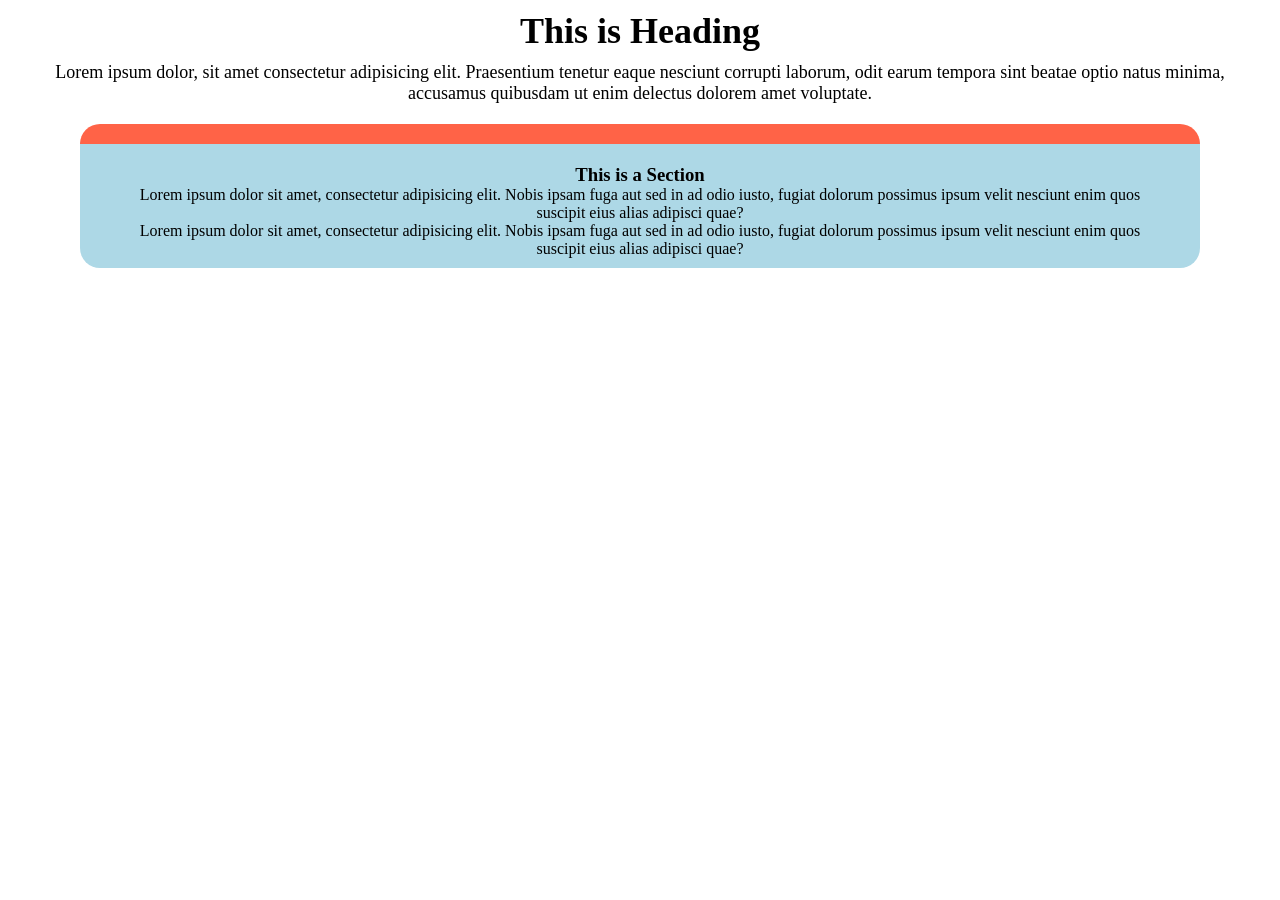
<file: Index.html>
<!DOCTYPE html>
<html lang="en">
<head>
    <meta charset="UTF-8">
    <meta name="viewport" content="width=device-width, initial-scale=1.0">
    <title>Practice 3</title>
    <link rel="stylesheet" href="./styles/style2.css">
</head>
<body>
    
    <h3 class="main-heading">This is Heading</h3>
    <p class="main-para">Lorem ipsum dolor, sit amet consectetur adipisicing elit. Praesentium tenetur eaque nesciunt corrupti laborum, odit earum tempora sint beatae optio natus minima, accusamus quibusdam ut enim delectus dolorem amet voluptate.</p>

    <div class="main-div">
        <h3>This is a Section</h3>
        <p>Lorem ipsum dolor sit amet, consectetur adipisicing elit. Nobis ipsam fuga aut sed in ad odio iusto, fugiat dolorum possimus ipsum velit nesciunt enim quos suscipit eius alias adipisci quae?</p>
        <p>Lorem ipsum dolor sit amet, consectetur adipisicing elit. Nobis ipsam fuga aut sed in ad odio iusto, fugiat dolorum possimus ipsum velit nesciunt enim quos suscipit eius alias adipisci quae?</p>
    </div>

</body>
</html>
</file>
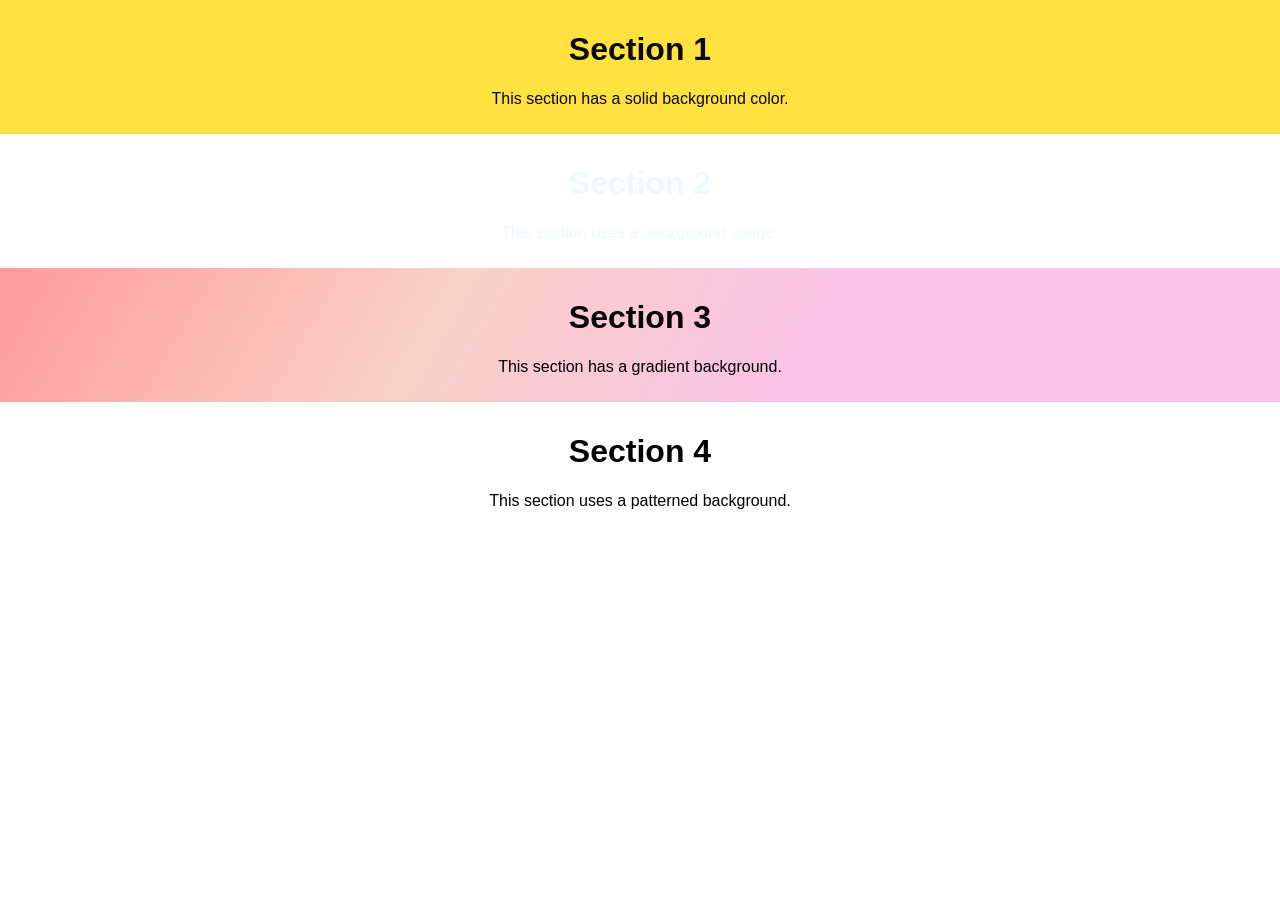
<file: multiple sections.html>
<!DOCTYPE html>
<html lang="en">
<head>
    <meta charset="UTF-8">
    <meta name="viewport" content="width=device-width, initial-scale=1.0">
    <title>multiple sections</title>
    <link rel="stylesheet" href="./styles/sections.css">
</head>
<body>
    <div class="section1">
        <h1>Section 1</h1>
        <p>This section has a solid background color.</p>
      </div>
      <div class="section2">
        <h1>Section 2</h1>
        <p>This section uses a background image.</p>
      </div>
      <div class="section3">
        <h1>Section 3</h1>
        <p>This section has a gradient background.</p>
      </div>
      <div class="section4">
        <h1>Section 4</h1>
        <p>This section uses a patterned background.</p>
      </div>
</body>
</html>
</file>
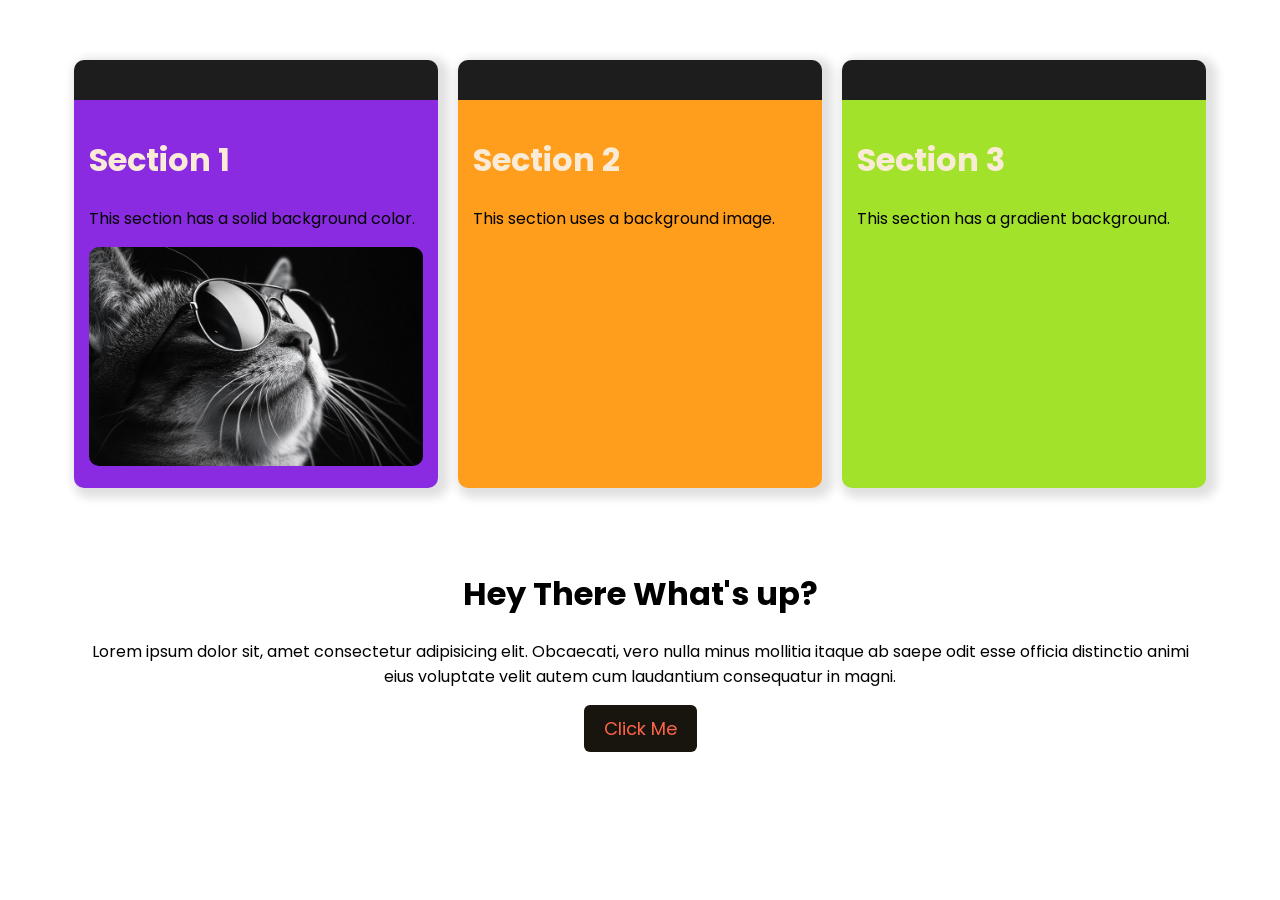
<file: Multiple.html>
<!DOCTYPE html>
<html lang="en">
<head>
    <meta charset="UTF-8">
    <meta name="viewport" content="width=device-width, initial-scale=1.0">
    <title>multiple sections</title>
    <link rel="stylesheet" href="./styles/styles.css">
</head>
<div>
      <div class="wrapper">
        <div class="section">
            <h1>Section 1</h1>
            <p>This section has a solid background color.</p>
            <img src="./Image/1.jpg" alt="">
          </div>
          <div class="section">
            <h1>Section 2</h1>
            <p>This section uses a background image.</p>
          </div>
          <div class="section">
            <h1>Section 3</h1>
            <p>This section has a gradient background.</p>
          </div>
      </div>
    <div class="m">
      <h1 class="second">Hey There What's up?</h1>
      <p class="second-p">Lorem ipsum dolor sit, amet consectetur adipisicing elit. Obcaecati, vero nulla minus mollitia itaque ab saepe odit esse officia distinctio animi eius voluptate velit autem cum laudantium consequatur in magni.</p>
      <button class="btn">Click Me</button>
    </div>
</body>
</html>
</file>
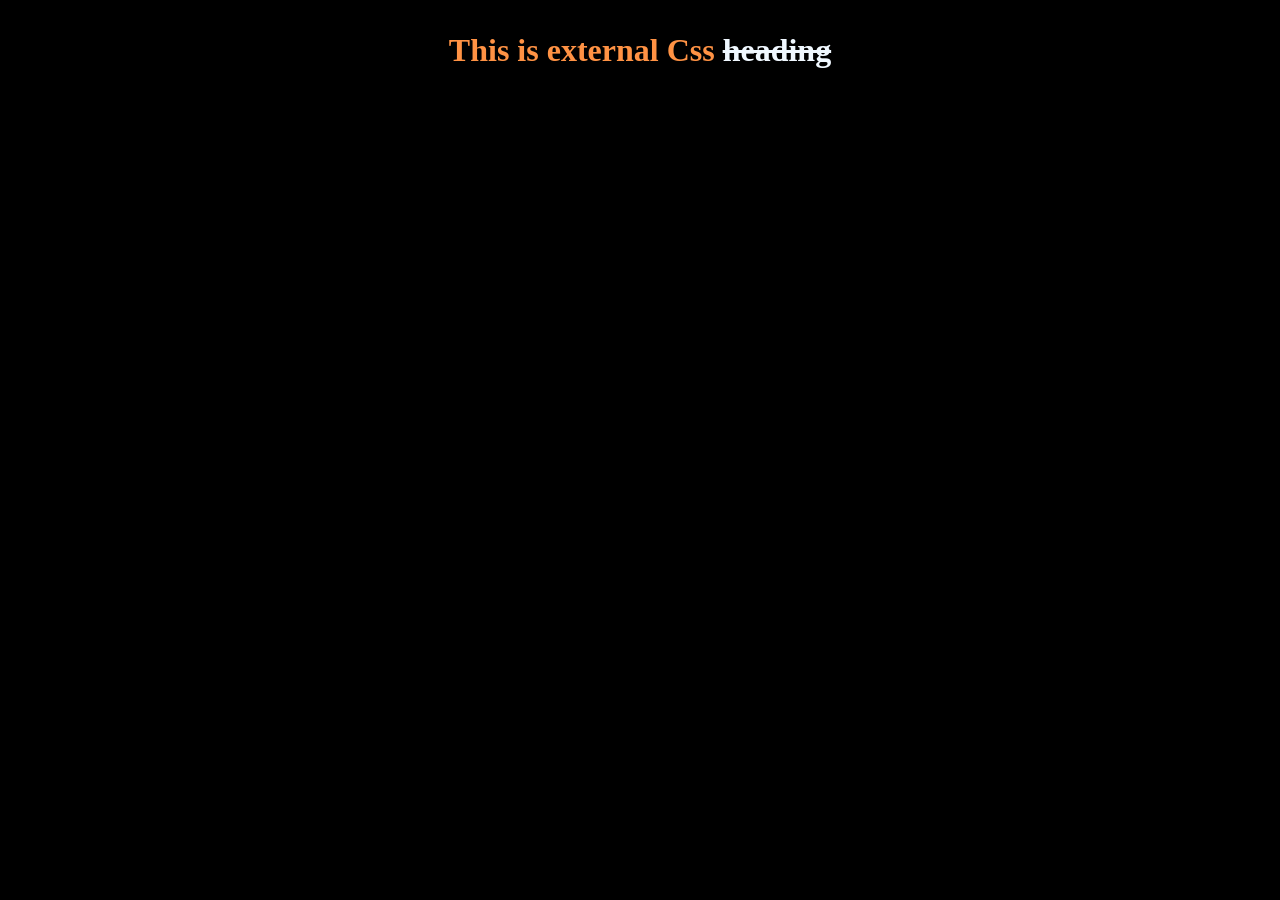
<file: Practice.html>
<!DOCTYPE html>
<html lang="en">
<head>
    <meta charset="UTF-8">
    <meta name="viewport" content="width=device-width, initial-scale=1.0">
    <title>Practice Web Day 2</title>
    <link rel="stylesheet" href="./styles/style.css">
    <style>
        h1{
            font-family: 'Gill Sans', 'Gill Sans MT', Calibri, 'Trebuchet MS', sans-serif;
            font-style: oblique;
            color: cadetblue;
        }
        /* h3{
            color: red;
        } */
    </style>
</head>
<body>
    <!-- <h1 style="color: blueviolet; font-weight: 800; font-family: 'Franklin Gothic Medium', 'Arial Narrow', Arial, sans-serif;">This is a Heading</h1> -->

     <!-- <h1>This is a External Heading</h1> -->

     <h3>This is external Css <span class="spann">heading</span></h3>


</body>
</html>
</file>
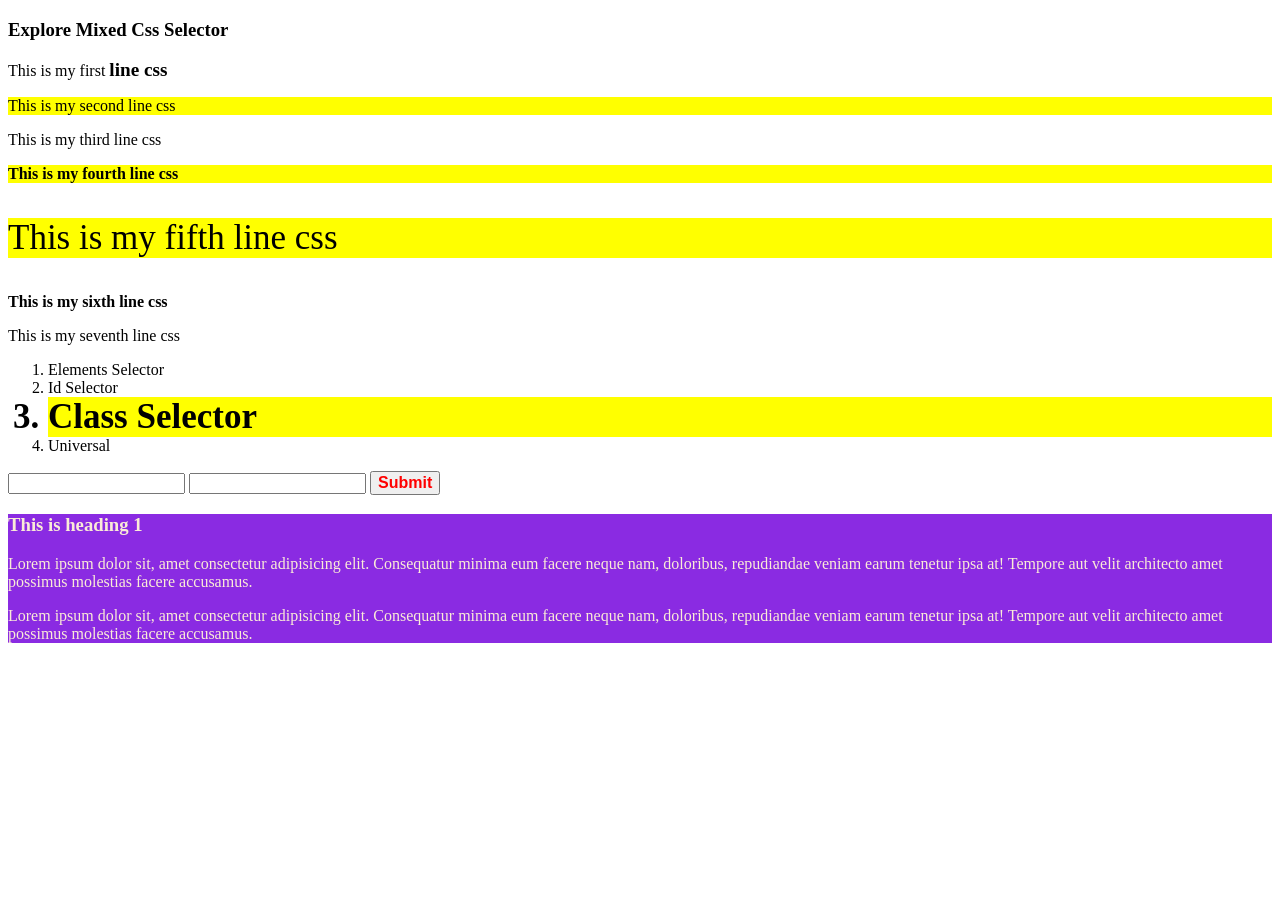
<file: Selector.html>
<!DOCTYPE html>
<html lang="en">
<head>
    <meta charset="UTF-8">
    <meta name="viewport" content="width=device-width, initial-scale=1.0">
    <title>Selector Mixed</title>
    <style>

        /* *{
            margin: 0;
            padding: ;
        } */

        /* p{
            color: red;
        } */
        #fifth{
            font-size: 35px;
        }
        .yellow, .holda{
            background-color: yellow;
        }
        .bold{
            font-weight: 800;
        }
        input[type="button"]{
            color: red;
            font-size: 16px;
            font-weight: 700;
        }
        .spn{
            color: black;
            font-weight: 900;
            font-size: larger;
        }

        .blog{
            background-color: blueviolet;
            color: antiquewhite;
        }

    </style>
</head>
<body>
    <h3>Explore Mixed Css Selector</h3>

    <p>This is my first <span class="spn">line css</span></p>
    <p class="yellow">This is my second line css</p>
    <p>This is my third line css</p>
    <p class="yellow bold">This is my fourth line css</p>
    <p  class="holda" id="fifth">This is my fifth line css</p>
    <p class="bold">This is my sixth line css</p>
    <p>This is my seventh line css</p>

    <ol>
        <li>Elements Selector</li>
        <li>Id Selector</li>
        <li class="holda bold" id="fifth">Class Selector</li>
        <li>Universal</li>
    </ol>

    <form action="">
        <input type="text">
        <input type="password">
        <input type="button" value="Submit">
    </form>


    <div class="blog">
        <h3>This is heading 1</h3>
        <p>Lorem ipsum dolor sit, amet consectetur adipisicing elit. Consequatur minima eum facere neque nam, doloribus, repudiandae veniam earum tenetur ipsa at! Tempore aut velit architecto amet possimus molestias facere accusamus.</p>
        <p>Lorem ipsum dolor sit, amet consectetur adipisicing elit. Consequatur minima eum facere neque nam, doloribus, repudiandae veniam earum tenetur ipsa at! Tempore aut velit architecto amet possimus molestias facere accusamus.</p>
    </div>

</body>
</html>
</file>
<file: styles/style2.css>
*{
    margin: 0;
    padding: 0;
    /* background-color: rgb(255, 246, 246); */
}

.main-heading{
    font-size: 36px;
    text-align: center;
    padding:  10px;
}

.main-para{
    text-align: center;
    font-size: 18px;
    padding: 0px 40px;
}

.main-div{
    text-align: center;
    border-top: 20px solid tomato;
    border-radius: 20px;
    padding: 20px 40px 10px 40px;
    margin: 20px 80px;
    box-shadow: darkcyan;
    background-color: lightblue;
    
}
</file>
<file: styles/sections.css>
body {
    margin: 0;
    font-family: 'Segoe UI', Tahoma, Geneva, Verdana, sans-serif;
  }

  .section1 {
    padding: 10px 0px 10px;
    align-items: center;
    text-align: center;
    color: rgb(10, 8, 8);
    font-weight: 400;
    background-color: rgb(255, 226, 64);
  }

  .section2 {
    color: aliceblue;
    text-align: center;
    align-items: center;
    padding: 10px 0px;
    background-image: url(https://img.freepik.com/free-vector/grey-hexagons-black-background_78370-2098.jpg);
    background-position: center;
    background-repeat: no-repeat;
    background-size: cover;
  }
  .section3 {
    text-align: center;
    padding: 10px 0;
    background: linear-gradient(120deg, #ff9a9e, #fad0c4, #fbc2eb, #fbc2eb);
  }
  .section4 {
    background-image: url(https://images.pexels.com/photos/96627/pexels-photo-96627.jpeg?auto=compress&cs=tinysrgb&w=1260&h=750&dpr=1);
    background-repeat: repeat;
    background-size: 400px;
    opacity: rgba(0, 0, 0, 0.5);
    text-align: center;
    padding: 10px 0px;
  }
</file>
<file: styles/styles.css>
@import url('https://fonts.googleapis.com/css2?family=Poppins&display=swap');

body{
    margin: 0;
    padding: 0;
}

.wrapper{
    width: 100%;
    padding: 50px 5% ;
    display: flex;
    justify-content: space-between;
    box-sizing: border-box;
    font-family: "Poppins", serif;
    font-weight: 400;
}
.section{
    width: 30%;
    padding: 15px;
    border-top: 40px solid rgb(29, 29, 29);
    border-radius: 10px;
    margin: 10px;
    -webkit-box-shadow: 5px 4px 10px 6px rgba(0,0,0,0.12);
-moz-box-shadow: 5px 4px 10px 6px rgba(0,0,0,0.12);
box-shadow: 5px 4px 10px 6px rgba(0,0,0,0.12);
}
.section img{
    width: 100%;
    border-radius: 10px;
}
.section h1{
    color: antiquewhite;
}
.section:nth-child(1){
    background-color: blueviolet;
}
.section:nth-child(2){
    background-color: rgb(255, 157, 28);
}
.section:nth-child(3){
    background-color: rgb(162, 226, 43);
}

.second{
    text-align: center;
    font-family: "Poppins", serif;
}
.second-p{
    text-align: center;
    font-family: "Poppins", serif;
    padding: 0px 80px;
}
.btn{
    color: tomato;
    background-color: rgb(24, 21, 15);
    border: none;
    padding: 10px 20px;
    border-radius: 6px;
    font-size: large;
    font-family: "Poppins", serif;

}
.m{
    padding-bottom: 40px;
    text-align: center;
}
</file>
<file: styles/style.css>
*{
    background-color: black;
    color: aliceblue;
}
h3{
    text-align: center;
    color: rgb(255, 146, 68);
    font-size: 32px;
    font-family: Georgia, 'Times New Roman', Times, serif;
}
h3 .spann{
    text-decoration: line-through;
}
</file>
